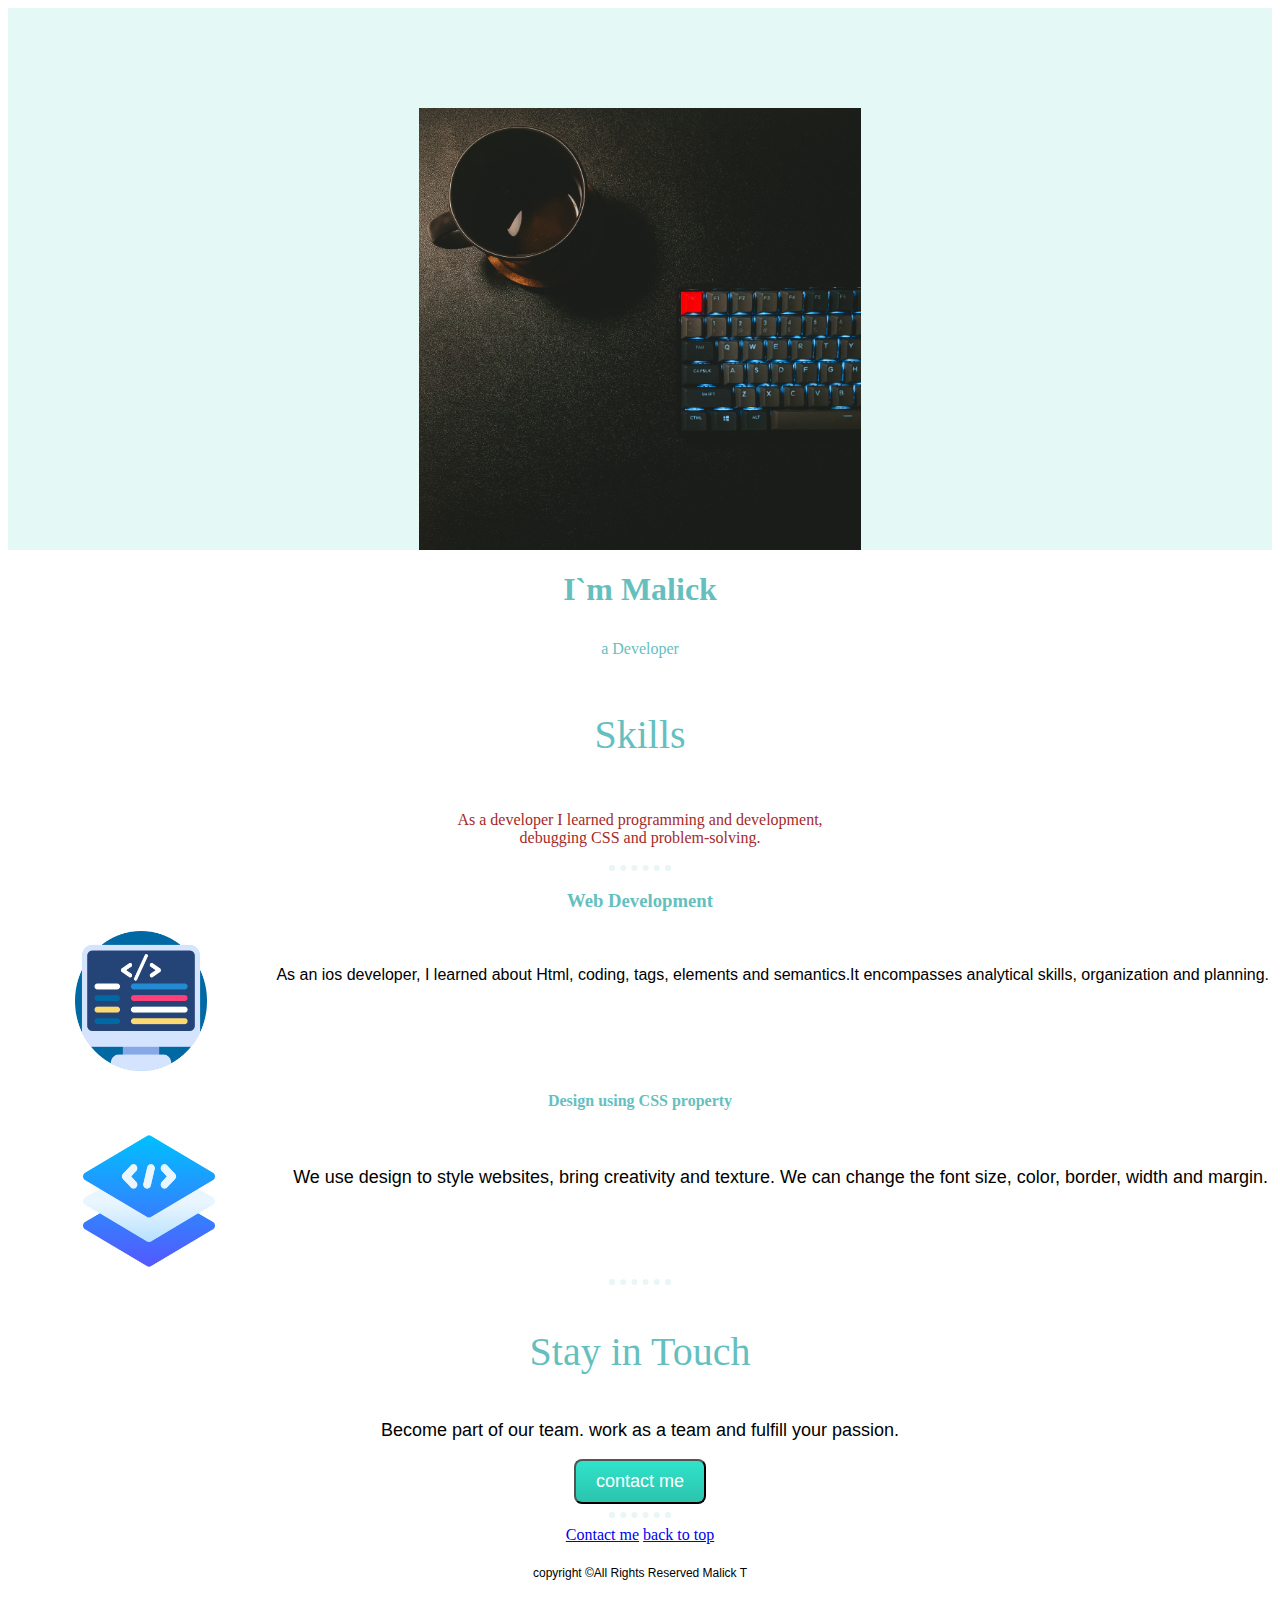
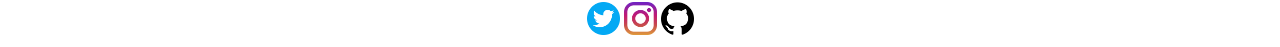
<file: index.html>
<DOCTYPE html>
<html>
    <head>
    <meta charset="utf-8">
    <meta name="author"content Malick T>

    <meta name="description"My personal webpage>

    <link rel="icon"href=favicon(2).png type="img/x-icon">

    <link rel="stylesheet"href=mypro.css type="text/css">
    

    






    </head>

<body>


    <div class="top-container">

        <img class=comp src="nubelson-fernandes--Xqckh_XVU4-unsplash.jpg" alt="my personal">

        






        







    </div>


    <h1>I`m Malick </h1>

    <p>
        a Developer

    </p>



    <div class="middle-container">

        <h2>Skills</h2>

        <p class="intro">
            As a developer I learned programming and development, debugging CSS and 
            problem-solving.
        </p>

<hr>

        <h3 class="web">Web Development</h3>

        <img src="codingweb.png" height="140"width=132 alt="coded">

        <p class="description">
            As an ios developer, I learned about Html, coding, tags, elements and semantics.It encompasses analytical skills, organization and planning.
        </p>
        <div class="circle">
        <h4>Design using CSS property</h4>

       

        <img src="layers.png"height=140 width="132" alt="layer">

        <p class="layer">
            We use design to style websites, bring creativity and texture. We can change the font size, color, border, width and margin.
        </p>

    





    
    























</body>

<hr>

<h2>Stay in Touch</h2>









<p class="news">
    Become part of our team. work as a team and fulfill your passion.

</p>

<button class="btn">contact me</button>

<hr>

<footer>
    <div class="bottom-container">

        <a href="connect.html">Contact me</a>

        <a href="#">back to top</a>


    
    <p class="copyright">
        copyright &copy;All Rights Reserved Malick T

    </p>



    <img src="twitter copy.png"height=33 width="33" alt="">

    <img src="instagram (1).png"height=33 width="33" alt="">

    <img src="github.png" height=33 width=33 alt="">

    
</div>





</footer>



<script>
    





</script>


























</html>
</file>
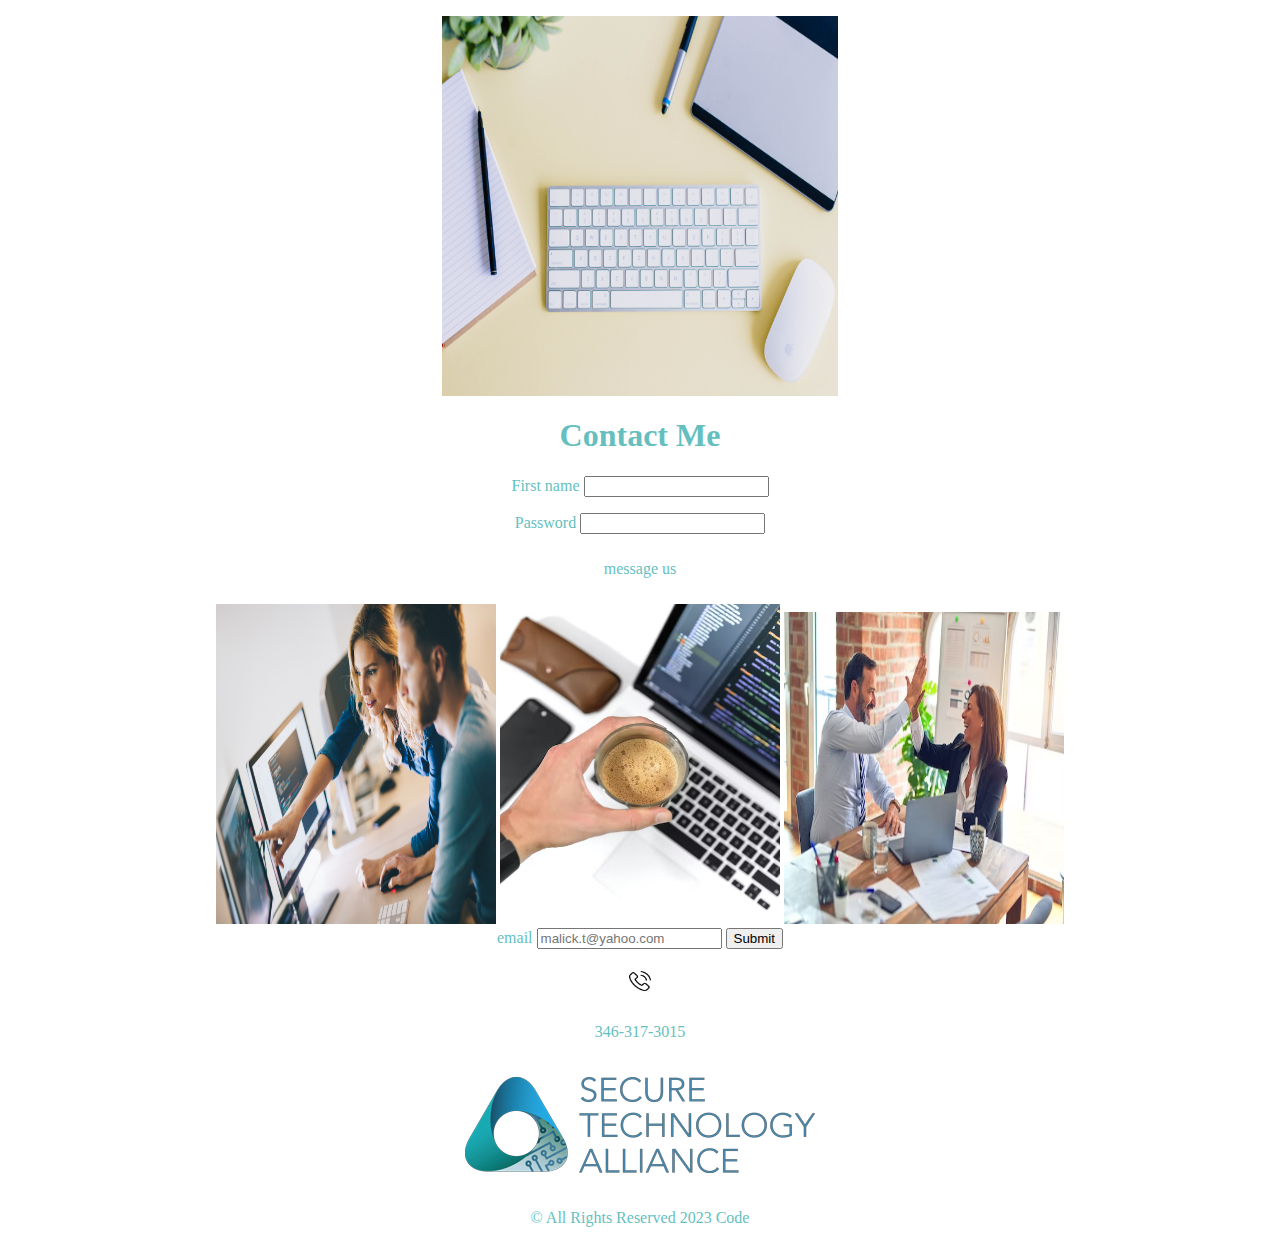
<file: connect.html>
<DOCTYPE html>
    <html lang="en">
        <head>
        <meta charset="utf-8">
        <meta name="author"content Malick T>
    
        <meta name="description"My personal webpage>
    
        <link rel="icon"href=download.png type="img/x-icon">
    
        <link rel="stylesheet"href=mypro.css type="text/css">
    
    
    
    
    
    
        </head>

        <figure>
            <img src="amy-hirschi-szrJ3wjzOMg-unsplash.jpg"height=380 width="396" alt="workstation">
        </figure>



    <h1>Contact Me</h1>

    <form action="https://httpbin.org/get"method=get></form>
    <label for First name>First name</label>
    <input type="text"
    id="First name"
    required>


    <form action="https://httpbin.org/get"method=get></form>
    <label for password>Password</label>
    <input type="password"
    id="password"
    required>



    <p>
        <label for message>message us</label>

    

    <div class="features">

    <img src="demostra.jpg" height=320 width=280  alt="showing">

    <img src="photo-handy.avif" height=320 width=280 alt="laptop">

    <img src="photo-team.avif" height=312 width=280 alt="professional">







</div>







    <div class=bottom-container>


   




    
    <form class=''action="mailto:malick.t@yahoo.com" method="post">
    <label for email>email</label>
    <input type="email" name="email" placeholder="malick.t@yahoo.com"
    required>

    <input type="submit" name="">

   







</div>



  <img class=pho src="phone-call.png"height=20 width="22" alt="call">
  
  <p class="number">
    346-317-3015
  </p>
   









<footer>



  <img class=secure src="secure.tech.webp" alt="">

  <p>
     &copy All Rights Reserved 2023 Code 


</p>

  
    




</footer>
</file>
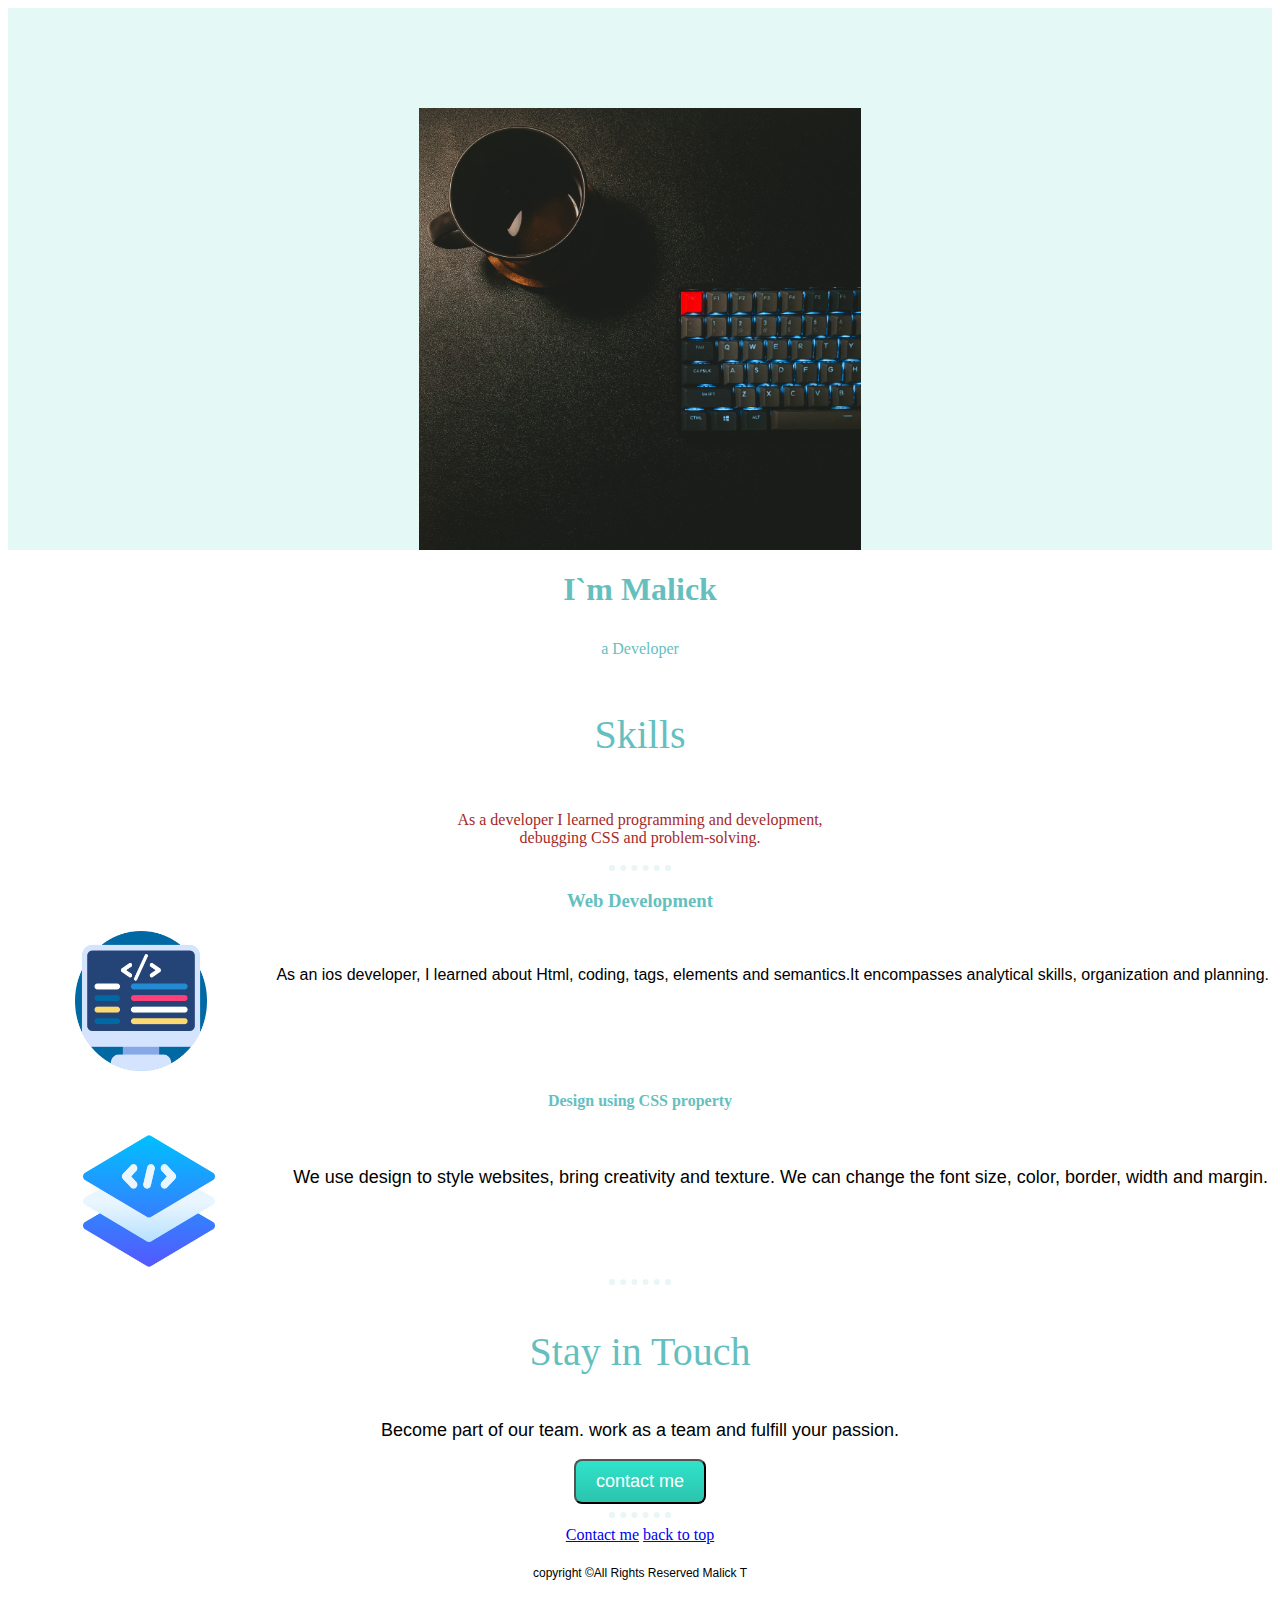
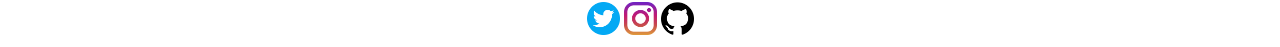
<file: personalweb.html>
<DOCTYPE html>
<html>
    <head>
    <meta charset="utf-8">
    <meta name="author"content Malick T>

    <meta name="description"My personal webpage>

    <link rel="icon"href=favicon(2).png type="img/x-icon">

    <link rel="stylesheet"href=mypro.css type="text/css">
    

    






    </head>

<body>


    <div class="top-container">

        <img class=comp src="nubelson-fernandes--Xqckh_XVU4-unsplash.jpg" alt="my personal">

        






        







    </div>


    <h1>I`m Malick </h1>

    <p>
        a Developer

    </p>



    <div class="middle-container">

        <h2>Skills</h2>

        <p class="intro">
            As a developer I learned programming and development, debugging CSS and 
            problem-solving.
        </p>

<hr>

        <h3 class="web">Web Development</h3>

        <img src="codingweb.png" height="140"width=132 alt="coded">

        <p class="description">
            As an ios developer, I learned about Html, coding, tags, elements and semantics.It encompasses analytical skills, organization and planning.
        </p>
        <div class="circle">
        <h4>Design using CSS property</h4>

       

        <img src="layers.png"height=140 width="132" alt="layer">

        <p class="layer">
            We use design to style websites, bring creativity and texture. We can change the font size, color, border, width and margin.
        </p>

    





    
    























</body>

<hr>

<h2>Stay in Touch</h2>









<p class="news">
    Become part of our team. work as a team and fulfill your passion.

</p>

<button class="btn">contact me</button>

<hr>

<footer>
    <div class="bottom-container">

        <a href="connect.html">Contact me</a>

        <a href="#">back to top</a>


    
    <p class="copyright">
        copyright &copy;All Rights Reserved Malick T

    </p>



    <img src="twitter copy.png"height=33 width="33" alt="">

    <img src="instagram (1).png"height=33 width="33" alt="">

    <img src="github.png" height=33 width=33 alt="">

    
</div>





</footer>



<script>
    





</script>


























</html>
</file>
